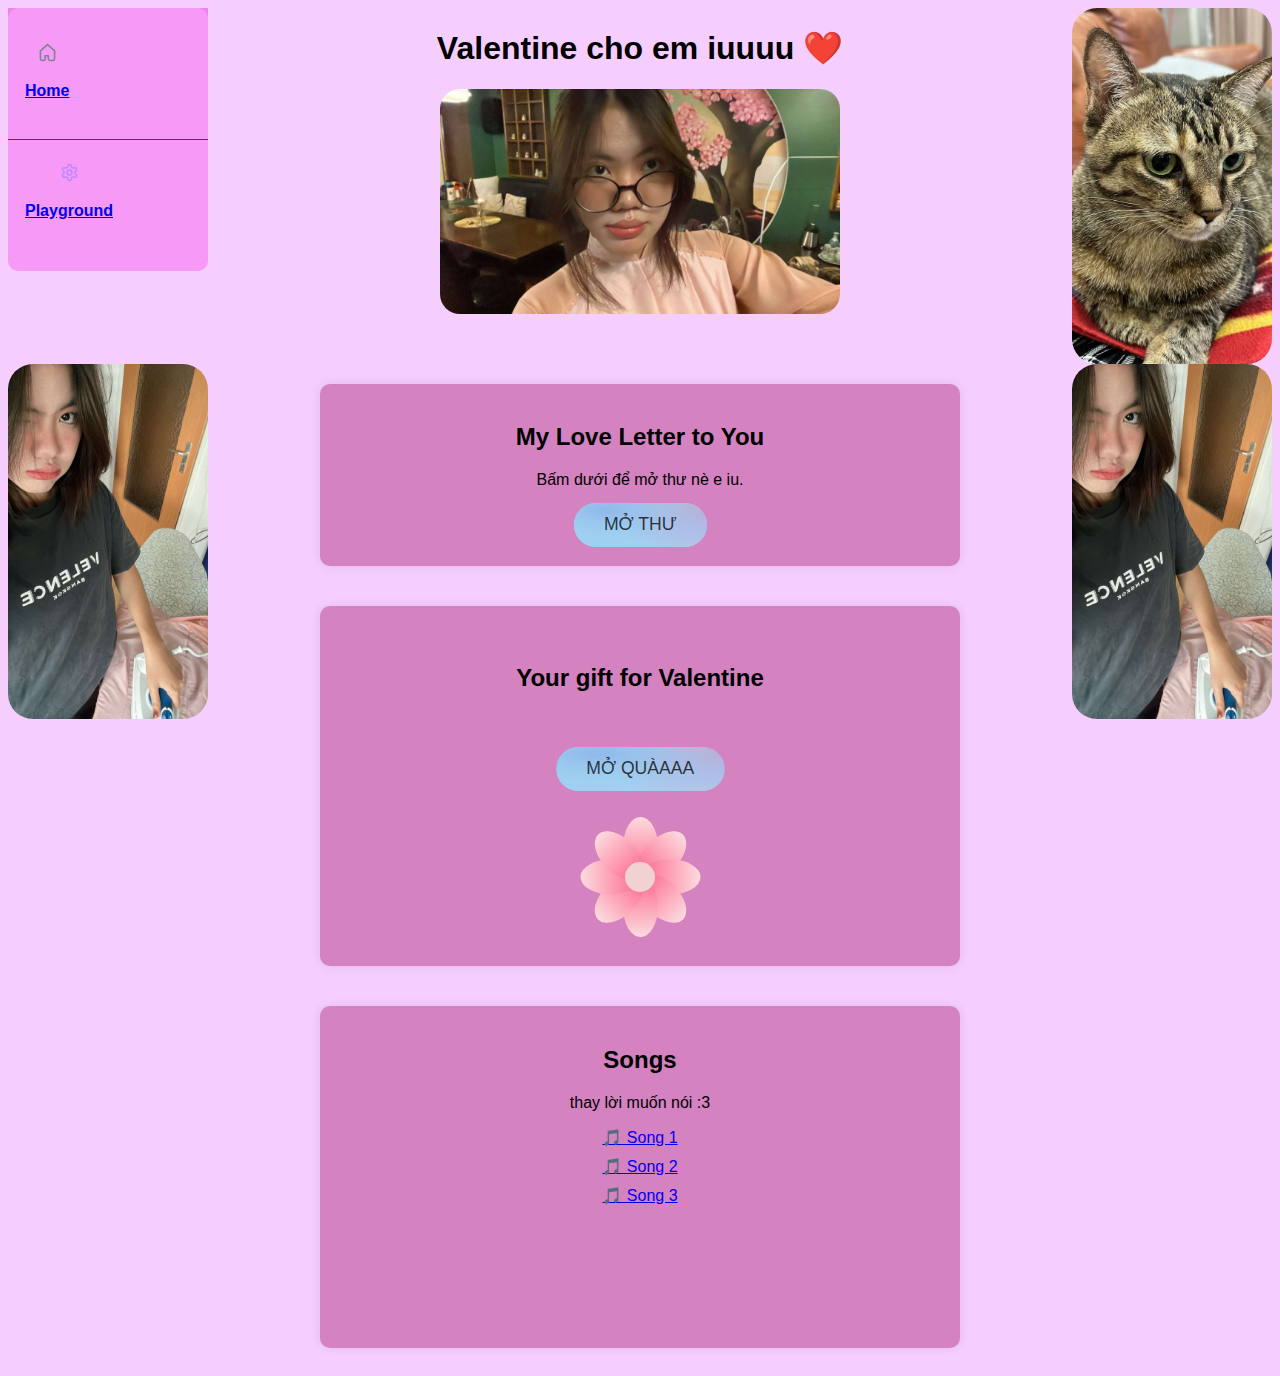
<file: index.html>
<!DOCTYPE html>
<html>
    <head>
        <link rel="stylesheet" href="main.css">
        <link rel="stylesheet" href="ui.css">
    </head>
    <body>
        <div class="header">
            <div class="task-bar">
                
                <div class="card-task-bar">
                    <ul class="list">
                        <li class="element">
                            <a href="index.html">
                                <svg
                                    class="lucide lucide-home"
                                    stroke-linejoin="round"
                                    stroke-linecap="round"
                                    stroke-width="2"
                                    stroke="#7e8590"
                                    fill="none"
                                    viewBox="0 0 24 24"
                                    height="24"
                                    width="24"
                                    xmlns="http://www.w3.org/2000/svg"
                                >
                                    <path d="M3 10L12 2l9 8v10a2 2 0 0 1-2 2h-4a2 2 0 0 1-2-2v-4h-4v4a2 2 0 0 1-2 2H5a2 2 0 0 1-2-2z"></path>
                                </svg>
                                <p class="label">Home</p>
                            </a>
                        </li>
                    </ul>
                    <div class="separator"></div>
                    <ul class="list">
                        <li class="element">
                            <a href="playground.html">
                                <svg
                                    class="lucide lucide-settings"
                                    stroke-linejoin="round"
                                    stroke-linecap="round"
                                    stroke-width="2"
                                    stroke="#7e8590"
                                    fill="none"
                                    viewBox="0 0 24 24"
                                    height="24"
                                    width="24"
                                    xmlns="http://www.w3.org/2000/svg"
                                >
                                    <path
                                        d="M12.22 2h-.44a2 2 0 0 0-2 2v.18a2 2 0 0 1-1 1.73l-.43.25a2 2 0 0 1-2 0l-.15-.08a2 2 0 0 0-2.73.73l-.22.38a2 2 0 0 0 .73 2.73l.15.1a2 2 0 0 1 1 1.72v.51a2 2 0 0 1-1 1.74l-.15.09a2 2 0 0 0-.73 2.73l.22.38a2 2 0 0 0 2.73.73l.15-.08a2 2 0 0 1 2 0l.43.25a2 2 0 0 1 1 1.73V20a2 2 0 0 0 2 2h.44a2 2 0 0 0 2-2v-.18a2 2 0 0 1 1-1.73l.43-.25a2 2 0 0 1 2 0l.15.08a2 2 0 0 0 2.73-.73l.22-.39a2 2 0 0 0-.73-2.73l-.15-.08a2 2 0 0 1-1-1.74v-.5a2 2 0 0 1 1-1.74l.15-.09a2 2 0 0 0 .73-2.73l-.22-.38a2 2 0 0 0-2.73-.73l-.15.08a2 2 0 0 1-2 0l-.43-.25a2 2 0 0 1-1-1.73V4a2 2 0 0 0-2-2z"
                                    ></path>
                                    <circle r="3" cy="12" cx="12"></circle>
                                </svg>
                                <p class="label">Playground</p>
                            </a>
                        </li>
                    </ul>
                </div>
            </div>

            <div>
                <h1>Valentine cho em iuuuu ❤️</h1>
                <img class="trang1_img" src="img/trang1.jpg">
            </div>
            <img class="tim2_img" src="img/tim2.jfif">
        </div>
        
        <div class = "main-page">
            <div>
                <img class="trang2_img" src="img/trang2.jpg">
            </div>

            
            <div class="middle">

        <!-- Love Letter -->
        <div class="card">
            <h2>My Love Letter to You</h2>
            <p>Bấm dưới để mở thư nè e iu.</p>
            <button class="button__click" onclick="showLetter()">
                <div class="button__click__background"></div>
                Mở Thư
            </button>
            <p id="loveLetter" id="chocolateFirework" class="hidden">
                Gửi e iuuuu❤️
                Từ khi cậu đi tớ cũng cảm thấy trống trải lắm, cũng ít ra ngoài hơn, ít đi chơi hơn, và cũng thấy trời đất ảm đạm hơn haha. Ở xa, tớ mong cậu luôn mạnh khoẻ, luôn zui zẻ và học tập thật tốt nhaaaa !!! Mong thật mong e iu sớm về lại Việt Nam để mình có thể đi ăn đi chơi cùng nhau nha, I miss u soooo. 
                Love u !!!
            </p>
            <div id="chocolateFirework"></div>
        </div>
    
        <div class="card_gift">
            <h2>Your gift for Valentine</h2>
            <!-- <div class="chocolate" id="chocolate">🍫</div> -->
            <!-- <p>Click below to open your surprise</p> -->
            <button class="button__click" onclick="showSocola()">
                <div class="button__click__background"></div>
                Mở Quàaaa
            </button>
            <div class="socola_img" id="Socola">
                <img id="chocolateFirework" src="img/socola.jpg">
            </div>
            
            <div class="flower">
                <div class="petal petal1"></div>
                <div class="petal petal2"></div>
                <div class="petal petal3"></div>
                <div class="petal petal4"></div>
                <div class="petal petal5"></div>
                <div class="petal petal6"></div>
                <div class="petal petal7"></div>
                <div class="petal petal8"></div>
                <div class="center"></div>
            </div>
            
        </div>
    
        <div class="card">
            <h2>Songs</h2>
            <p>thay lời muốn nói :3</p>
            <div class="songs">
                <div class="muzieknootjes">
                    <div class="noot-1">
                    &#9835; &#9833;
                </div>
    
                <div class="song">
                    <a class="song1" 
                href="https://www.youtube.com/watch?v=LjhCEhWiKXk" target="_blank">
                🎵 Song 1
                </a>
                <a class="song1" 
                href="https://youtu.be/lp-EO5I60KA?si=xRye7qYNa4vbiZ9-" target="_blank">
                🎵 Song 2
                </a>
                <a class="song1" 
                href="https://youtu.be/Ol0-9Ob-QNk?si=8qIyDcj-s9sVM9Q-" target="_blank">
                🎵 Song 3
                </a>
                </div>
                <div class="noot-2">
                    &#9833;
                </div>
    
                <div class="noot-3">
                    &#9839; &#9834;
                </div>
                <div class="noot-4">
                    &#9834;
                </div>
                </div>
            </div>
        </div>
    
            </div>
            <div>
                <img class="trang2_img" src="img/trang2.jpg">
            </div>
        </div>


    <script src="main.js"></script>
    </body>
</html>
</file>
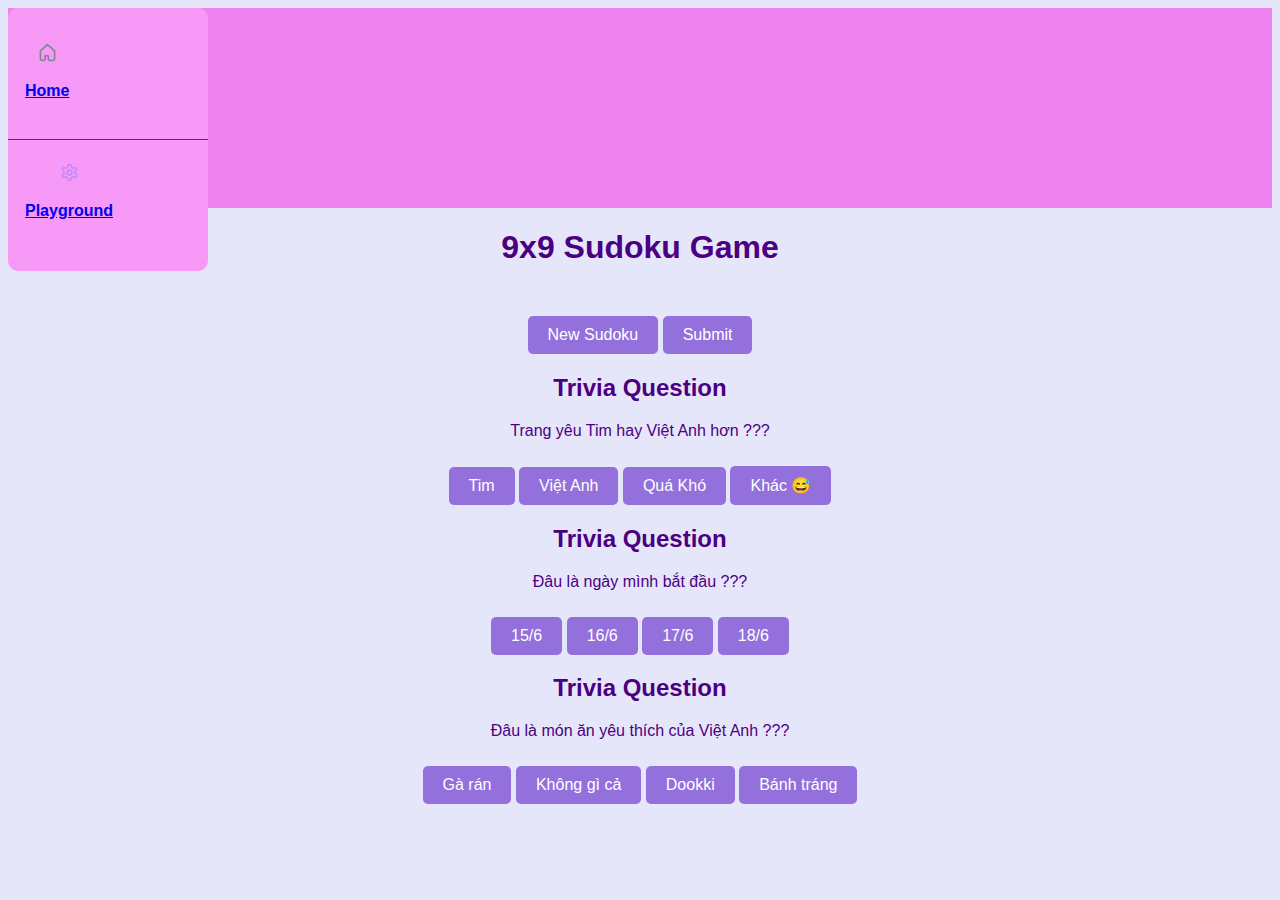
<file: playground.html>
<!DOCTYPE html>
<html lang="en">
<head>
  <meta charset="UTF-8" />
  <meta name="viewport" content="width=device-width, initial-scale=1.0" />
  <link rel="stylesheet" href="main.css" />
  <link rel="stylesheet" href="ui.css" />
  <title>9x9 Sudoku Game</title>
  <style>
    body { 
      text-align: center; 
      font-family: Arial, sans-serif; 
      background-color: #E6E6FA;
      color: #4B0082;
    }
    table {
      margin: auto; 
      border-collapse: collapse; 
      background-color: #D8BFD8;
      border-radius: 10px;
      padding: 10px;
      box-shadow: 0 4px 8px rgba(0, 0, 0, 0.2);
    }
    td {
      width: 50px; 
      height: 50px; 
      text-align: center; 
      border: 2px solid #4B0082; 
      font-size: 18px;
    }
    input {
      width: 45px; 
      height: 45px; 
      text-align: center; 
      font-size: 16px;
      background-color: #E6E6FA;
      border: none;
    }
    button {
      margin-top: 10px; 
      padding: 10px 20px; 
      font-size: 16px;
      background-color: #9370DB;
      color: white;
      border: none;
      border-radius: 5px;
      cursor: pointer;
    }
    button:hover {
      background-color: #8A2BE2;
    }
    .trivia-message {
      display: none;
      font-size: 24px;
      color: #4B0082;
      font-weight: bold;
      margin-top: 20px;
    }
  </style>
</head>
<body>
  <div class="task-bar">
    <!-- From Uiverse.io by Na3ar-17 --> 
    <div class="card-task-bar">
      <ul class="list">
        <li class="element">
          <a href="index.html">
            <svg
              class="lucide lucide-home"
              stroke-linejoin="round"
              stroke-linecap="round"
              stroke-width="2"
              stroke="#7e8590"
              fill="none"
              viewBox="0 0 24 24"
              height="24"
              width="24"
              xmlns="http://www.w3.org/2000/svg"
            >
              <path d="M3 10L12 2l9 8v10a2 2 0 0 1-2 2h-4a2 2 0 0 1-2-2v-4h-4v4a2 2 0 0 1-2 2H5a2 2 0 0 1-2-2z"></path>
            </svg>
            <p class="label">Home</p>
          </a>
        </li>
      </ul>
      <div class="separator"></div>
      <ul class="list">
        <li class="element">
          <a href="playground.html">
            <svg
              class="lucide lucide-settings"
              stroke-linejoin="round"
              stroke-linecap="round"
              stroke-width="2"
              stroke="#7e8590"
              fill="none"
              viewBox="0 0 24 24"
              height="24"
              width="24"
              xmlns="http://www.w3.org/2000/svg"
            >
              <path
                d="M12.22 2h-.44a2 2 0 0 0-2 2v.18a2 2 0 0 1-1 1.73l-.43.25a2 2 0 0 1-2 0l-.15-.08a2 2 0 0 0-2.73.73l-.22.38a2 2 0 0 0 .73 2.73l.15.1a2 2 0 0 1 1 1.72v.51a2 2 0 0 1-1 1.74l-.15.09a2 2 0 0 0-.73 2.73l.22.38a2 2 0 0 0 2.73.73l.15-.08a2 2 0 0 1 2 0l.43.25a2 2 0 0 1 1 1.73V20a2 2 0 0 0 2 2h.44a2 2 0 0 0 2-2v-.18a2 2 0 0 1 1-1.73l.43-.25a2 2 0 0 1 2 0l.15.08a2 2 0 0 0 2.73-.73l.22-.39a2 2 0 0 0-.73-2.73l-.15-.08a2 2 0 0 1-1-1.74v-.5a2 2 0 0 1 1-1.74l.15-.09a2 2 0 0 0 .73-2.73l-.22-.38a2 2 0 0 0-2.73-.73l-.15.08a2 2 0 0 1-2 0l-.43-.25a2 2 0 0 1-1-1.73V4a2 2 0 0 0-2-2z"
              ></path>
              <circle r="3" cy="12" cx="12"></circle>
            </svg>
            <p class="label">Playground</p>
          </a>
        </li>
      </ul>
    </div>
  </div>

  <h1>9x9 Sudoku Game</h1>
  <table id="sudoku-board"></table>
  <br>
  <button onclick="generateSudoku()">New Sudoku</button>
  <button onclick="checkWin()">Submit</button>
  <div id="win-message" class="trivia-message">🎉 Chúc mừng, bạn đã hoàn thành! 🎉</div>
  
  <h2>Trivia Question</h2>
  <p>Trang yêu Tim hay Việt Anh hơn ???</p>
  <button onclick="checkTrivia(this)" data-answer="wrong">Tim</button>
  <button onclick="checkTrivia(this)" data-answer="wrong">Việt Anh</button>
  <button onclick="checkTrivia(this)" data-answer="correct" data-message="trivia1">Quá Khó</button>
  <button onclick="checkTrivia(this)" data-answer="wrong">Khác 😅</button>
  <div id="trivia1" class="trivia-message">Chắc chắn là vầy gòi !!!</div>
  
  <h2>Trivia Question</h2>
  <p>Đâu là ngày mình bắt đầu ???</p>
  <button onclick="checkTrivia(this)" data-answer="wrong">15/6</button>
  <button onclick="checkTrivia(this)" data-answer="wrong">16/6</button>
  <button onclick="checkTrivia(this)" data-answer="correct" data-message="trivia2">17/6</button>
  <button onclick="checkTrivia(this)" data-answer="wrong">18/6</button>
  <div id="trivia2" class="trivia-message">🎉 Kinh, vẫn nhớ cơ !!! 🎉</div>
  
  <h2>Trivia Question</h2>
  <p>Đâu là món ăn yêu thích của Việt Anh ???</p>
  <button onclick="checkTrivia(this)" data-answer="wrong">Gà rán</button>
  <button onclick="checkTrivia(this)" data-answer="correct" data-message="trivia3">Không gì cả</button>
  <button onclick="checkTrivia(this)" data-answer="wrong">Dookki</button>
  <button onclick="checkTrivia(this)" data-answer="wrong">Bánh tráng</button>
  <div id="trivia3" class="trivia-message">Việt Anh rất healthy nên không thích mấy thứ trên 😅</div>

  <script>
    // Sudoku 9x9: ma trận giải đã được xác định (ví dụ một mẫu Latin Square có cấu trúc 3x3 con hợp lệ)
    let board = [
      [1, 2, 3, 4, 5, 6, 7, 8, 9],
      [4, 5, 6, 7, 8, 9, 1, 2, 3],
      [7, 8, 9, 1, 2, 3, 4, 5, 6],
      [2, 3, 4, 5, 6, 7, 8, 9, 1],
      [5, 6, 7, 8, 9, 1, 2, 3, 4],
      [8, 9, 1, 2, 3, 4, 5, 6, 7],
      [3, 4, 5, 6, 7, 8, 9, 1, 2],
      [6, 7, 8, 9, 1, 2, 3, 4, 5],
      [9, 1, 2, 3, 4, 5, 6, 7, 8]
    ];

    function generateSudoku() {
      let puzzle = board.map(row => row.slice());
      let emptyCells = 50; // số ô trống (có thể điều chỉnh theo mức độ khó)
      while (emptyCells > 0) {
        let row = Math.floor(Math.random() * 9);
        let col = Math.floor(Math.random() * 9);
        if (puzzle[row][col] !== 0) {
          puzzle[row][col] = 0;
          emptyCells--;
        }
      }
      renderBoard(puzzle);
      document.querySelectorAll(".trivia-message").forEach(msg => msg.style.display = "none");
    }

    function renderBoard(puzzle) {
      let table = document.getElementById("sudoku-board");
      table.innerHTML = "";
      for (let i = 0; i < 9; i++) {
        let row = document.createElement("tr");
        for (let j = 0; j < 9; j++) {
          let cell = document.createElement("td");
          if (puzzle[i][j] !== 0) {
            cell.textContent = puzzle[i][j];
          } else {
            let input = document.createElement("input");
            input.type = "number";
            input.min = "1";
            input.max = "9";
            input.dataset.row = i;
            input.dataset.col = j;
            cell.appendChild(input);
          }
          row.appendChild(cell);
        }
        table.appendChild(row);
      }
    }

    function checkWin() {
      let inputs = document.querySelectorAll("input");
      if ([...inputs].every(input => input.value == board[input.dataset.row][input.dataset.col])) {
        document.getElementById("win-message").style.display = "block";
      }
    }

    function checkTrivia(button) {
      if (button.dataset.answer === "correct") {
        document.getElementById(button.dataset.message).style.display = "block";
      }
    }
  </script>
</body>
</html>
</file>
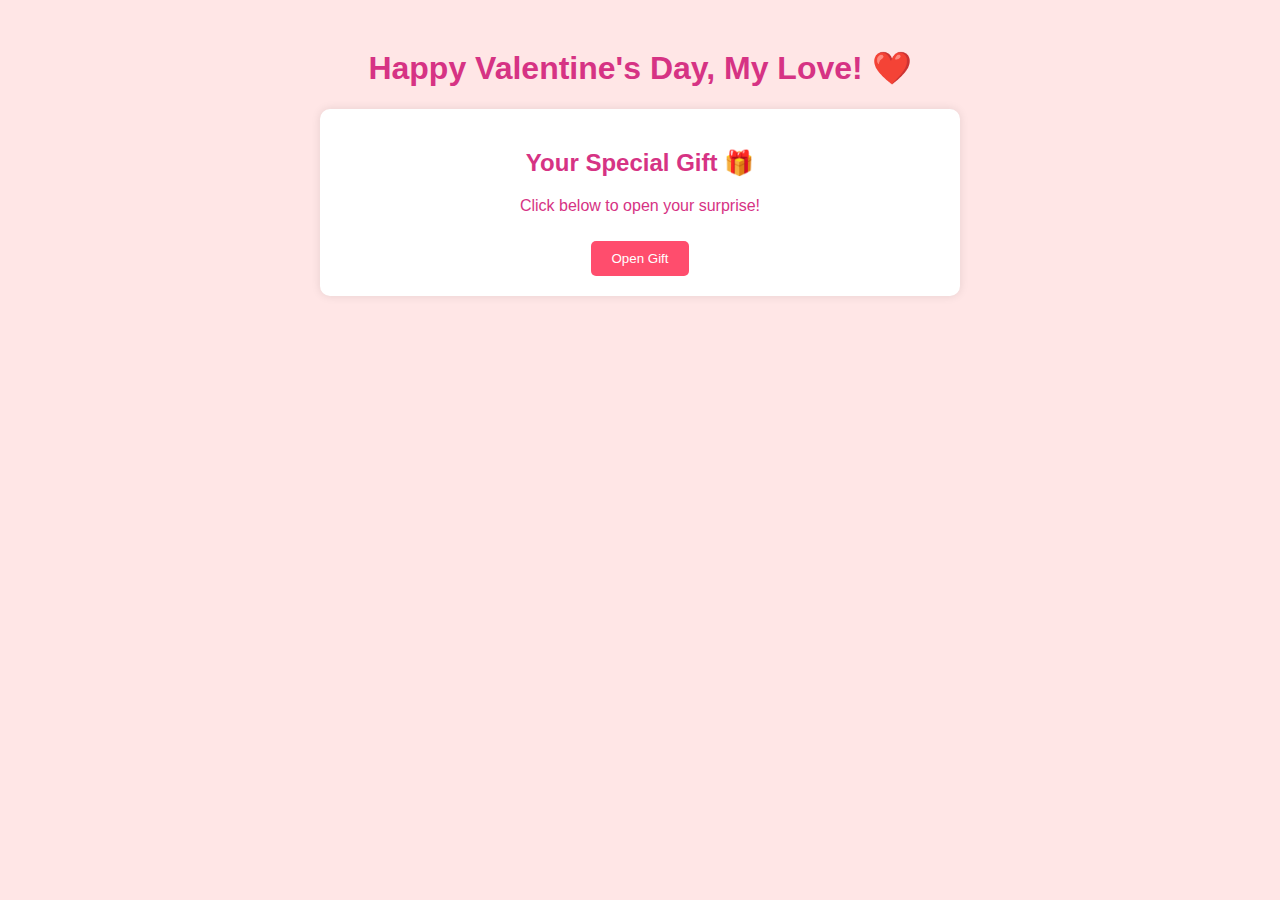
<file: reference.html>
<!DOCTYPE html>
<html lang="en">
<head>
    <meta charset="UTF-8">
    <meta name="viewport" content="width=device-width, initial-scale=1.0">
    <title>Happy Valentine's Day ❤️</title>
    <style>
        body {
            font-family: Arial, sans-serif;
            text-align: center;
            background-color: #ffe6e6;
            color: #d63384;
            padding: 20px;
        }
        .card {
            background: white;
            padding: 20px;
            border-radius: 10px;
            box-shadow: 0 0 10px rgba(0, 0, 0, 0.1);
            margin: 20px auto;
            width: 80%;
            max-width: 600px;
            position: relative;
        }
        .hidden {
            display: none;
        }
        button {
            background: #ff4d6d;
            color: white;
            border: none;
            padding: 10px 20px;
            border-radius: 5px;
            cursor: pointer;
            margin-top: 10px;
        }
        button:hover {
            background: #d63384;
        }
        .chocolate {
            position: absolute;
            font-size: 24px;
            animation: fall 1.5s linear;
        }
        @keyframes fall {
            0% { transform: translateY(0) scale(1); opacity: 1; }
            100% { transform: translateY(100px) scale(1.5); opacity: 0; }
        }
        .heart {
            position: absolute;
            width: 20px;
            height: 20px;
            background-color: red;
            transform: rotate(-45deg);
            animation: explode 1s ease-out forwards;
        }
        .heart::before,
        .heart::after {
            content: "";
            position: absolute;
            width: 20px;
            height: 20px;
            background-color: red;
            border-radius: 50%;
        }
        .heart::before {
            top: -10px;
            left: 0;
        }
        .heart::after {
            left: 10px;
            top: 0;
        }
        @keyframes explode {
            0% { transform: translate(0, 0) scale(1); opacity: 1; }
            100% { transform: translate(var(--x), var(--y)) scale(0.5); opacity: 0; }
        }
    </style>
</head>
<body>
    <h1>Happy Valentine's Day, My Love! ❤️</h1>
    
    <div class="card">
        <h2>Your Special Gift 🎁</h2>
        <p>Click below to open your surprise!</p>
        <button onclick="showGift()">Open Gift</button>
        <p id="gift" class="hidden">🎉 Surprise! I have something special for you when we meet again! Until then, know that you are loved beyond measure. 💖</p>
        <div id="chocolateFirework"></div>
    </div>
    
    <script>
        function showGift() {
            document.getElementById('gift').classList.toggle('hidden');
            triggerChocolateFirework();
            triggerHeartExplosion();
        }

        function triggerChocolateFirework() {
            const fireworkContainer = document.getElementById("chocolateFirework");
            fireworkContainer.innerHTML = "";
            for (let i = 0; i < 10; i++) {
                let choc = document.createElement("span");
                choc.innerText = "🍫";
                choc.classList.add("chocolate");
                choc.style.left = Math.random() * 80 + "%";
                choc.style.top = "0";
                choc.style.position = "absolute";
                fireworkContainer.appendChild(choc);
                setTimeout(() => choc.remove(), 1500);
            }
        }

        function triggerHeartExplosion() {
            const fireworkContainer = document.getElementById("chocolateFirework");
            for (let i = 0; i < 10; i++) {
                let heart = document.createElement("div");
                heart.classList.add("heart");
                heart.style.setProperty('--x', `${Math.random() * 200 - 100}px`);
                heart.style.setProperty('--y', `${Math.random() * 200 - 100}px`);
                heart.style.left = "50%";
                heart.style.top = "50%";
                fireworkContainer.appendChild(heart);
                setTimeout(() => heart.remove(), 1000);
            }
        }
    </script>
</body>
</html>
</file>
<file: main.css>
body {
    font-family: Arial, sans-serif;
    text-align: center;
    background-color: #f6cefe;
}

.header {
    display: grid; 
    grid-template-columns: 200px 1fr 200px;
}

.tim1_img
,.tim2_img {
    height: auto;
    width: 200px;
    border-radius: 25px;
    text-align: center;
}

.task-bar {
    background-color: violet;
    height: 200px;
}


.main-page {
    text-align: center; 
    display: grid; 
    grid-template-columns: 200px 1fr 200px;
}

.middle {
    text-align: center;
}

.trang1_img {
    height: auto;
    width: 400px;
    border-radius: 20px;
}

.trang2_img {
    height: auto;
    width: 200px;
    border-radius: 25px;
}

.card_gift, 
.card {
    background: rgb(212, 130, 192);
    padding: 20px; 
    border-radius: 10px;
    box-shadow: 0 0 10px rgba(0, 0, 0, 0.1);
    margin: 20px auto;
    width: 80%;  
    max-width: 600px;
}

.card_gift {
    height: 320px;
    display: inline-grid;
    place-items: center;
    /* grid-template-rows: 1fr 1fr 200px; */
    grid-template-rows: auto auto auto;
    text-align: center;
}

.hidden { 
    display: none;
}

.socola_img {
    /* width: 500px;
    height: 350px;
    border-radius: 25px;
    display: none;  */
    width: 100%;
    max-width: 100%;
    height: auto; 
    border-radius: 25px;
    display: none;
    position: relative; 
    margin: 0 auto; 
    z-index: 1;
}

.songs {
    display: flex;
    justify-content: center;
    align-items: center;
    min-height: 0vh;
    background-color: rgb(212, 130, 192);
    color: white;
}

.song {
    display: grid; 
    grid-template-rows: 1fr 1fr 1fr;
    gap: 10px;
}

.song1 {

}

/* button {
    background: rgb(253, 253, 253);
    border: none; 
    padding: 10px 20px; 
    border-radius: 5px;
    cursor: pointer;
    margin-top: 5px;
}
button:hover {
    background:rgb(238, 193, 227);
    transition: 0.25s;
} */
</file>
<file: ui.css>
.button__click {
    border: none;
    cursor: pointer;
    position: relative;
    overflow: hidden;
    text-transform: uppercase;
    transition: box-shadow 400ms;
    padding: 0.7em 1.7em;
    font-size: 1rem;
    border-radius: 20px;
    color: rgb(0, 0, 0, 0.75);
    background: transparent;
    transform: scale(1.1) perspective(500px) ;
  }
  
  .button__click:hover {
    animation: button__click__animation 5.5s infinite both;
  }
  
  .button__click__background {
    transition: transform 1.5s;
    z-index: -2;
    position: absolute;
    left: 0;
    top: 0;
    width: 200%;
    height: 200%;
    animation: button__click__background 10s infinite;
    background-color: #99fff8;
    background-image: radial-gradient(at 89% 76%, hsla(13,63%,73%,1) 0px, transparent 50%),
    radial-gradient(at 69% 38%, hsla(217,85%,71%,1) 0px, transparent 50%),
    radial-gradient(at 12% 8%, hsla(214,70%,64%,1) 0px, transparent 50%),
    radial-gradient(at 53% 10%, hsla(339,64%,65%,1) 0px, transparent 50%),
    radial-gradient(at 5% 67%, hsla(212,74%,70%,1) 0px, transparent 50%);
  }
  
  .button__click::before {
    content: "";
    width: 100%;
    height: 100%;
    position: absolute;
    left: 0;
    top: 0;
    z-index: -1;
    background: rgba(255, 255, 255, 0.295);
  }
  
  .button__click:focus {
    box-shadow: 0px 0px 0px 2px #000;
  }
  
  @keyframes button__click__animation {
    0%, 100% {
      transform: scale(1.1) perspective(500px) rotateX(15deg) rotateY(-10deg);
    }
  
    50% {
      transform: scale(0.9) perspective(500px) rotateX(-15deg) rotateY(15deg);
    }
  }
  
  @keyframes button__click__background {
    0%, 100% {
      transform: translateX(0%);
    }
  
    25% {
      transform: translateX(-50%);
    }
  
    50% {
      transform: translateX(-50%) translateY(-50%);
    }
  
    75% {
      transform: translateX(0%) translateY(-50%);
    }
  }

  .chocolate {
    width: 50px;
    height: 50px;
    background-color: #8B4513;
    border-radius: 10px;
    position: absolute;
    cursor: pointer;
    display: flex;
    justify-content: center;
    align-items: center;
    font-size: 20px;
    color: white;
    font-family: Arial, sans-serif;
}
.heart {
  position: absolute;
  width: 20px;
  height: 20px;
  background-color: red;
  transform: rotate(-45deg);
  animation: explode 1s ease-out forwards;
}
.heart::before,
.heart::after {
  content: "";
  position: absolute;
  width: 20px;
  height: 20px;
  background-color: red;
  border-radius: 50%;
}
.heart::before {
  top: -10px;
  left: 0;
}
.heart::after {
  left: 10px;
  top: 0;
}
@keyframes explode {
  0% { transform: translate(0, 0) scale(1); opacity: 1; }
  100% { transform: translate(var(--x), var(--y)) scale(0.5); opacity: 0; }
}

.flower {
  width: 100px;
  height: 100px;
  display: flex;
  justify-content: center;
  align-items: center;
  animation-name: rotateFlower;
  animation-duration: 8s;
  animation-iteration-count: infinite;
  animation-timing-function: ease;
}

.petal {
  position: absolute;
  width: 35px;
  height: 60px;
  background: linear-gradient(180deg, #fcdbdf, #fd688d);
  border-radius: 50%;
  animation-name: changeColor;
  animation-duration: 8s;
  animation-direction: reverse;
  animation-iteration-count: infinite;
}

.petal1 {
  transform: rotate(0deg) translateY(-50%);
  animation-delay: 0.1s;
}

.petal2 {
  transform: rotate(45deg) translateY(-50%);
  animation-delay: 0.2s;
}

.petal3 {
  transform: rotate(90deg) translateY(-50%);
  animation-delay: 0.3s;
}

.petal4 {
  transform: rotate(135deg) translateY(-50%);
  animation-delay: 0.4s;
}

.petal5 {
  transform: rotate(180deg) translateY(-50%);
  animation-delay: 0.5s;
}

.petal6 {
  transform: rotate(225deg) translateY(-50%);
  animation-delay: 0.6s;
}

.petal7 {
  transform: rotate(270deg) translateY(-50%);
  animation-delay: 0.7s;
}

.petal8 {
  transform: rotate(315deg) translateY(-50%);
  animation-delay: 0.8s;
}

.center {
  position: absolute;
  width: 30px;
  height: 30px;
  background-color: #f1d2d2;
  border-radius: 50%;
}

/* .flower:hover .petal {
  animation-name: changeColor;
  animation-duration: 8s;
  animation-direction: reverse;
  animation-iteration-count: infinite;
} */

/* .flower:hover {
  animation-name: rotateFlower;
  animation-duration: 8s;
  animation-iteration-count: infinite;
  animation-timing-function: ease;
} */

@keyframes changeColor {
  0% {
    background: linear-gradient(180deg, #fcdbdf, #fd688d);
  }
  25% {
    background: linear-gradient(180deg, #fcd2e3, #fa6094);
  }
  50% {
    background: linear-gradient(180deg, #fabefc, #c34ec7);
  }
  75% {
    background: linear-gradient(180deg, #f7d6d6, #fd6a6a);
  }
  100% {
    background: linear-gradient(180deg, #fcd3fc, #e844f7);
  }
}

@keyframes rotateFlower {
  0% {
    transform: scale(1) rotate(0deg);
  }
  50% {
    transform: scale(1.5) rotate(360deg);
  }
  100% {
    transform: scale(1) rotate(0deg);
  }
}

.muzieknootjes {
  display: block;
  margin: auto;
  position: relative;
  width: 50%;
  min-width: 300px;
  height: 200px;
  border: 0px solid #000;
}

.noot-1,
.noot-2,
.noot-3,
.noot-4 {
  position: absolute;
  animation: notes 2s infinite linear;
  font-size: 35px;
  opacity: 0;
}

.noot-1 {
  top: 60px;
  left: 0;
  animation-delay: 0.5s;
}

.noot-2 {
  top: 30px;
  left: 30%;
  animation-delay: 1s;
}

.noot-3 {
  top: 90px;
  left: 60%;
  animation-delay: 1.5s;
}

.noot-4 {
  top: 40px;
  left: 90%;
  animation-delay: 2s;
}

@keyframes notes {
  0% {
    transform: scale(1) translate(0, 0);
    opacity: 0;
  }
  50% {
    opacity: 1;
    transform: scale(1.5) translate(50%, -50%);
  }
  80% {
    opacity: 0;
    transform: scale(1.5) translate(100%, -100%);
  }
  100% {
    transform: scale(1.5) translate(100%, -100%);
    opacity: 0;
  }
}


/* From Uiverse.io by Na3ar-17 */ 
.card-task-bar {
  width: 200px;
  /* background-color: rgba(36, 40, 50, 1);
background-image: linear-gradient(135deg, rgba(36, 40, 50, 1) 0%, rgba(36, 40, 50, 1) 40%, rgba(37, 28, 40, 1) 100%); */

  /* background-color: rgba(36, 40, 50, 1);
  background-image: linear-gradient(
    139deg,
    rgba(36, 40, 50, 1) 0%,
    rgba(36, 40, 50, 1) 0%,
    rgba(37, 28, 40, 1) 100%
  ); */

  background-color: rgb(247, 154, 247);

  border-radius: 10px;
  padding: 15px 0px;
  display: flex;
  flex-direction: column;
  gap: 3px;
}

.card-task-bar .separator {
  border-top: 1.5px solid #42434a;
}

.card-task-bar .list {
  list-style-type: none;
  display: flex;
  flex-direction: column;
  gap: 8px;
  padding: 0px 10px;
}

.card-task-bar .list .element {
  display: flex;
  align-items: center;
  color: #7e8590;
  gap: 10px;
  transition: all 0.3s ease-out;
  padding: 4px 7px;
  border-radius: 6px;
  cursor: pointer;
}

.card-task-bar .list .element svg {
  width: 19px;
  height: 19px;
  transition: all 0.3s ease-out;
}

.card-task-bar .list .element .label {
  font-weight: 600;
}

.card-task-bar .list .element:hover {
  background-color: #5353ff;
  color: #ffffff;
  transform: translate(1px, -1px);
}
.card-task-bar .list .delete:hover {
  background-color: #8e2a2a;
}

.card-task-bar .list .element:active {
  transform: scale(0.99);
}

.card-task-bar .list:not(:last-child) .element:hover svg {
  stroke: #ffffff;
}

.card-task-bar .list:last-child svg {
  stroke: #bd89ff;
}
.card-task-bar .list:last-child .element {
  color: #bd89ff;
}

.card-task-bar .list:last-child .element:hover {
  background-color: rgba(56, 45, 71, 0.836);
}
</file>
